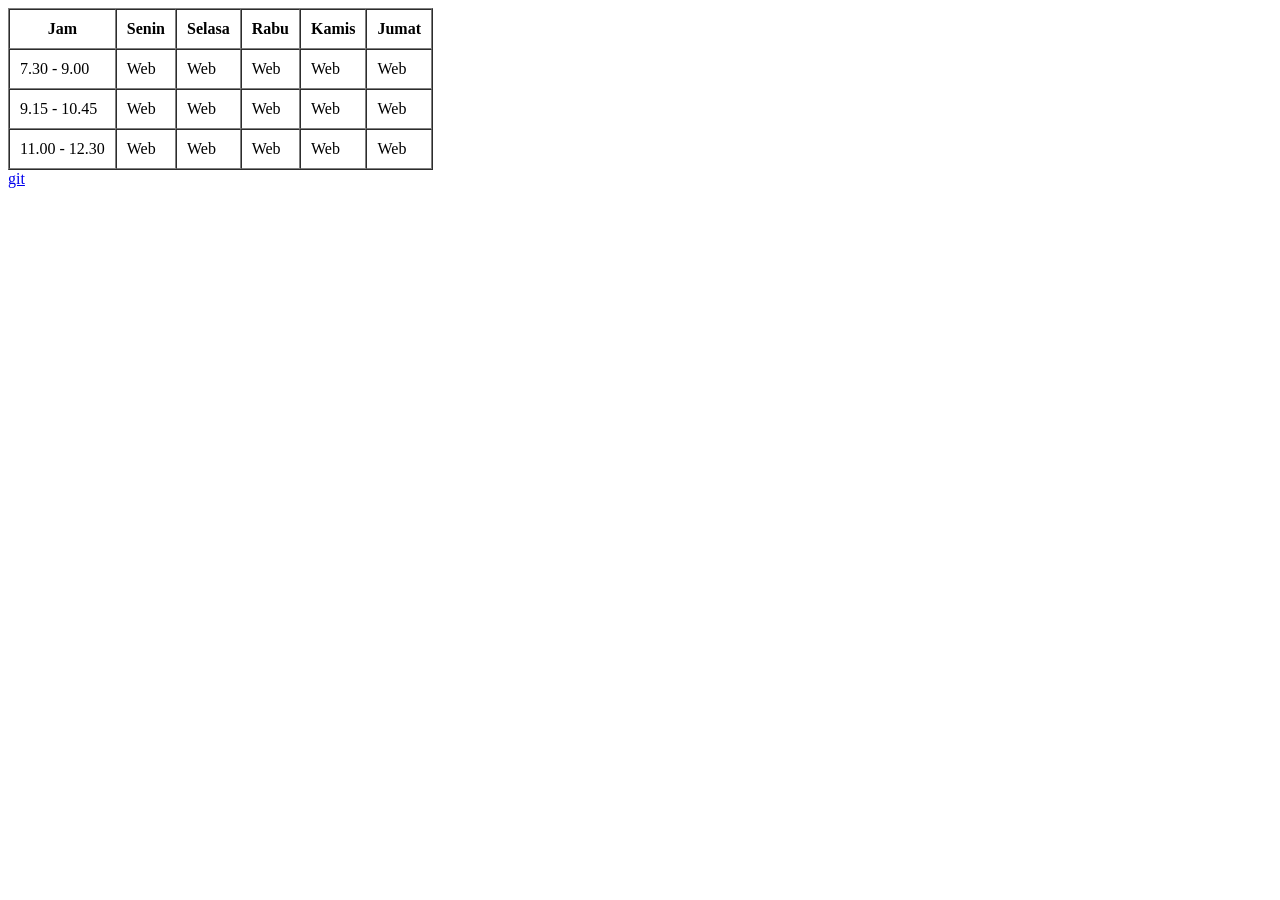
<file: index.html>
<!DOCTYPE html>
<html lang="en">
<head>
    <meta charset="UTF-8">
    <meta name="viewport" content="width=device-width, initial-scale=1.0">
    <title>'Pertemuan 2'</title>
</head>
<body>

    <!-- <img src="RobloxScreenShot20260101_160005583.png" alt="roblox image" width="500" height="500"> -->
    
    <!-- <table border="1" cellpadding="10" cellspacing="0">
        <tr>
            <th rowspan="3">Nama</th>
            <th>Alamat</th>
            <th>Umur</th>
        </tr>

        <tr>
            <td>John Doe</td>
            <td>123 Main St</td>
            <td>30</td>
        </tr>

        <tr>
            <td>John Doe</td>
            <td>123 Main St</td>
            <td>30</td>
        </tr>

        <tr>
            <td>John Doe</td>
            <td>123 Main St</td>
            <td>30</td>
        </tr>
    </table> -->

    <!-- <form action="ambil.html" method="GET">
        <label>Nama:</label>
        <input id="nama" type="text" name="nama" placeholder="Masukkan Nama">
        <br>
        <label>Email:</label>
        <input id="email" type="email" name="email" placeholder="Masukkan Email">
        <br>
        <label>Password:</label>
        <input id="password" type="password" name="password" placeholder="Masukkan Password">
        <br>
        <label>Alamat:</label>
        <input id="alamat" type="text" name="alamat" placeholder="Masukkan Alamat">
        <br>
        <button type="submit">Submit</button>
    </form> -->

    <!-- <a href="https://unila.ac.id" target="_blank">
        UNILA
    </a> -->

    <table border="1" cellpadding="10" cellspacing="0">
        <tr>
            <th>Jam</th>
            <th>Senin</th>
            <th>Selasa</th>
            <th>Rabu</th>
            <th>Kamis</th>
            <th>Jumat</th>
        </tr>

        <tr>
            <td>7.30 - 9.00</td>
            <td>Web</td>
            <td>Web</td>
            <td>Web</td>
            <td>Web</td>
            <td>Web</td>
        </tr>

        <tr>
            <td>9.15 - 10.45</td>
            <td>Web</td>
            <td>Web</td>
            <td>Web</td>
            <td>Web</td>
            <td>Web</td>
        </tr>

        <tr>
            <td>11.00 - 12.30</td>
            <td>Web</td>
            <td>Web</td>
            <td>Web</td>
            <td>Web</td>
            <td>Web</td>
        </tr>
    </table>

    <a href="https://github.com/keishaara" target="_blank"> git </a>

</body>
</html>
</file>
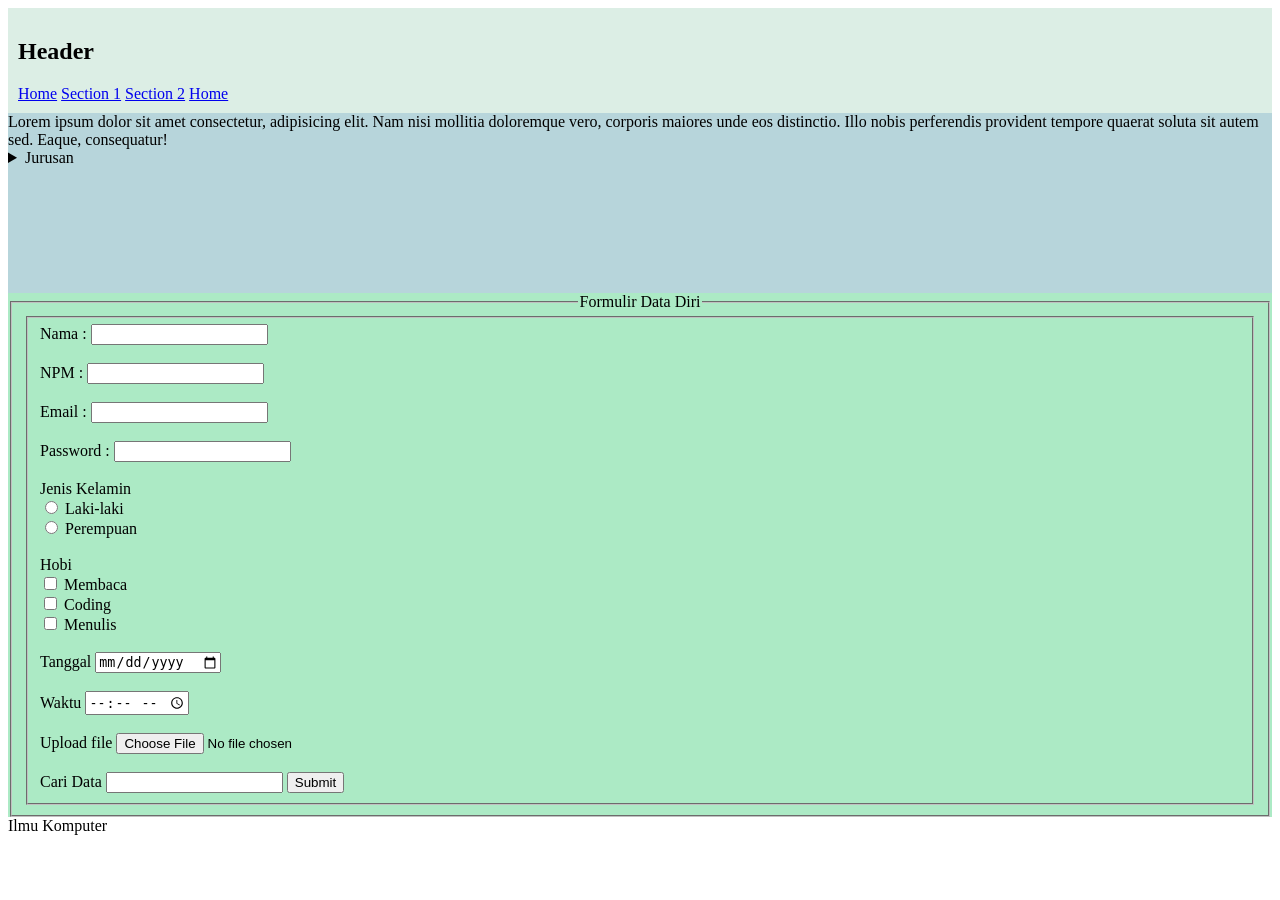
<file: pemweb3.html>
<!DOCTYPE html>
<html lang="en">
<head>
    <meta charset="UTF-8">
    <meta http-equiv="X-UA-Compatible" content="IE=edge">
    <meta name="viewport" content="width=device-width, initial-scale=1.0">
    <title>Prak3web</title>
</head>
<body>
    <header style="background-color: rgb(220, 238, 229); padding: 10px;">
        <h2>Header</h2>
        <nav>
            <a href="prak3web.html">Home</a>
            <a href="#section1">Section 1</a>
            <a href="#section2">Section 2</a>
            <a href="#">Home</a>
        </nav>
    </header>
    <section id="section1" style="background-color: rgb(183, 213, 219); height: 20vh;">
        <article>
            Lorem ipsum dolor sit amet consectetur, adipisicing elit. Nam nisi mollitia doloremque vero, corporis maiores unde eos distinctio. Illo nobis perferendis provident tempore quaerat soluta sit autem sed. Eaque, consequatur!
        </article>
        <aside>
            <details>
                <summary>
                    Jurusan
                </summary>
                <ul>
                    <li>Ilmu Komputer</li>
                    <li>Teknik Informatika</li>
                    <li>Sistem Informasi</li>
                </ul>
            </details>
        </aside>
    </section>

    <section id="section2" style="background-color: rgb(172, 234, 197); height: auto;">
        
        
        <form action="#" method="push" target="_self">
            <fieldset>
            <legend style="text-align: center;">Formulir Data Diri</legend>

            <fieldset>
            <label for="username">Nama : </label>
            <input type="text" id="username" name="username">
            <br><br>

            <label for="npm">NPM : </label>
            <input type="number" name="npm" id="npm"> 
            <br><br>
            
            <label for="email">Email :</label>
            <input type="email" name="email" id="email">
            <br><br>

            <label for="password">Password :</label>
            <input type="password" name="password" id="password">
            <br><br>

            <label for="jk">Jenis Kelamin</label>
            <br>
            <input type="radio" name="jk" id="lk" value="Laki-laki">
            <label for="lk">Laki-laki</label>
            <br>

            <input type="radio" name="jk" id="pr" value="Perempuan">
            <label for="pr">Perempuan</label>
            <br><br>

            <label for="">Hobi</label>
            <br>
            <input type="checkbox" name="hobi[]" id="hobi1" value="Membaca">
            <label for="hobi1">Membaca</label><br>
            <input type="checkbox" name="hobi[]" id="hobi2" value="Coding">
            <label for="hobi1">Coding</label><br>
            <input type="checkbox" name="hobi[]" id="hobi3" value="Menulis">
            <label for="hobi1">Menulis</label><br><br>

            
            <label for="tanggal">Tanggal</label>
            <input type="date" name="tanggal" id="tanggal"><br><br>
            
            <label for="waktu">Waktu</label>
            <input type="time" name="waktu" id="waktu"><br><br>
            
            <input type="hidden" name="role" value="Mahasiswa">
            <input type="hidden" name="jurusan" value="Ilmu Komputer">
            
            <label for="upload">Upload file</label>
            <input type="file" name="upload" id="upload"><br><br>

            <label for="search">Cari Data</label>
            <input type="search" id="search" name="search"> 

            <button>Submit</button>
            </fieldset>
            </fieldset>
        </form>
    </section>
    
    <footer>Ilmu Komputer</footer>
</body>
</html>
</file>
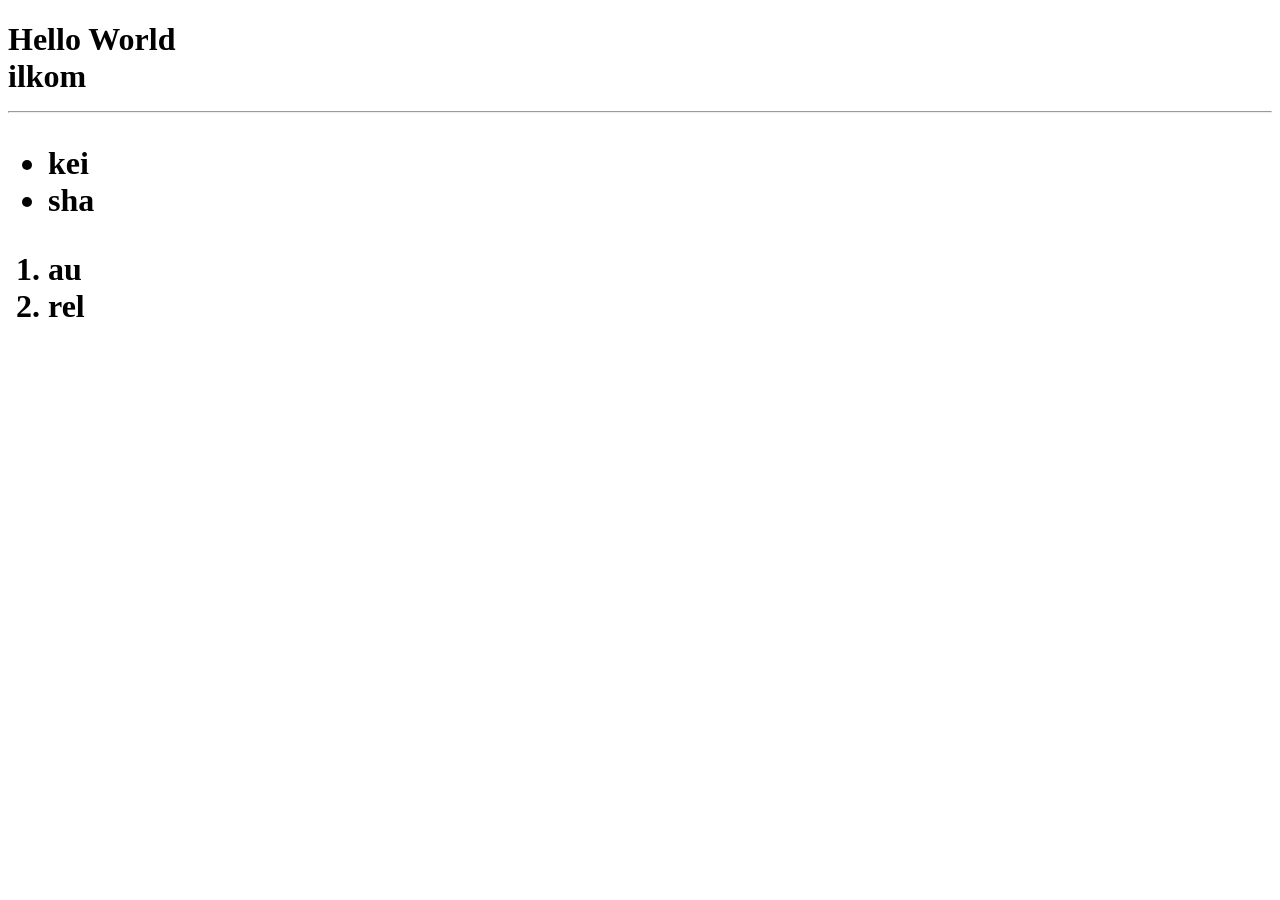
<file: pertemuan 1.html>
<!doctype html>
<html>
 <head>
     <title>Pertemuan 1</title>
 </head>
 <body>
     <h1>
        Hello World
        <br>
        ilkom
        <hr>

        <ul>
            <li>
                kei
            </li>
                <li>
                    sha
                </li>
        </ul>
        
        <ol>
            <li>
                au
            </li>
                <li>
                    rel
                </li>
        </ol>
    </h1>
 </body>
</html>
</file>
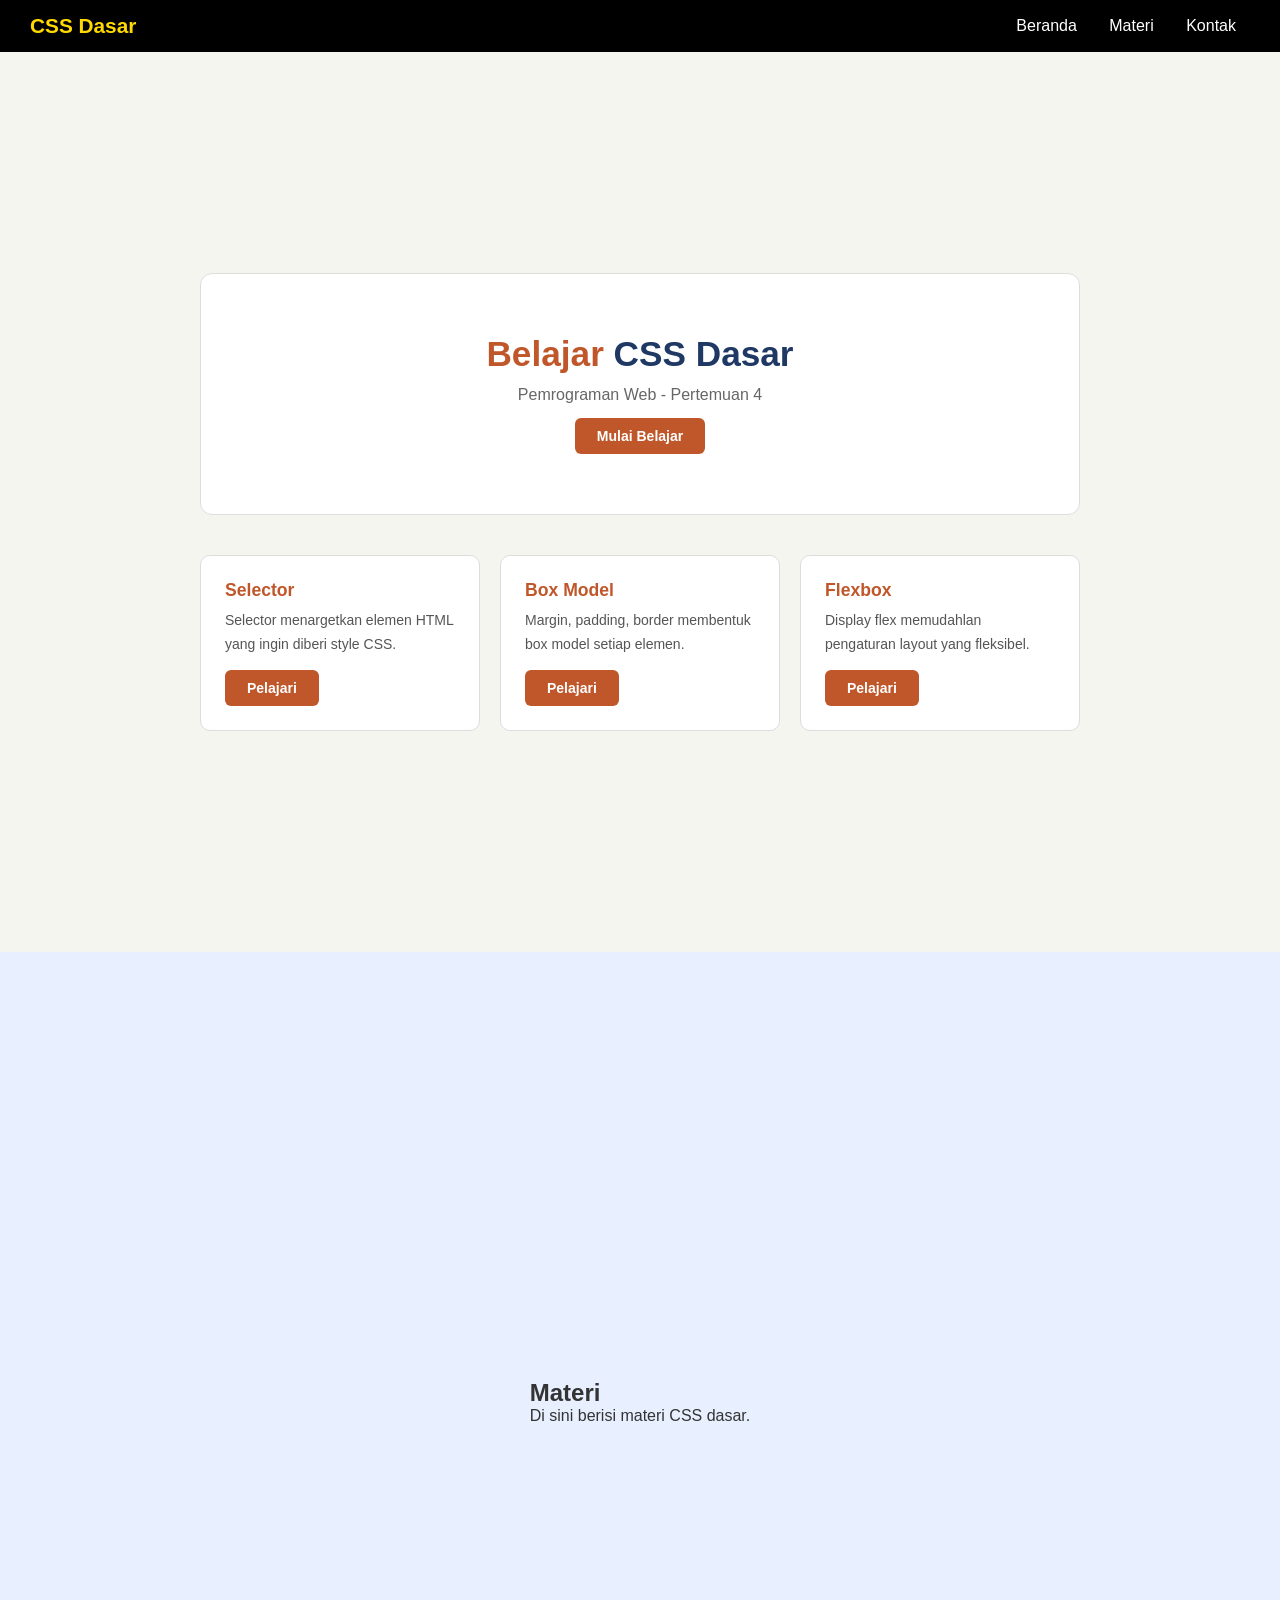
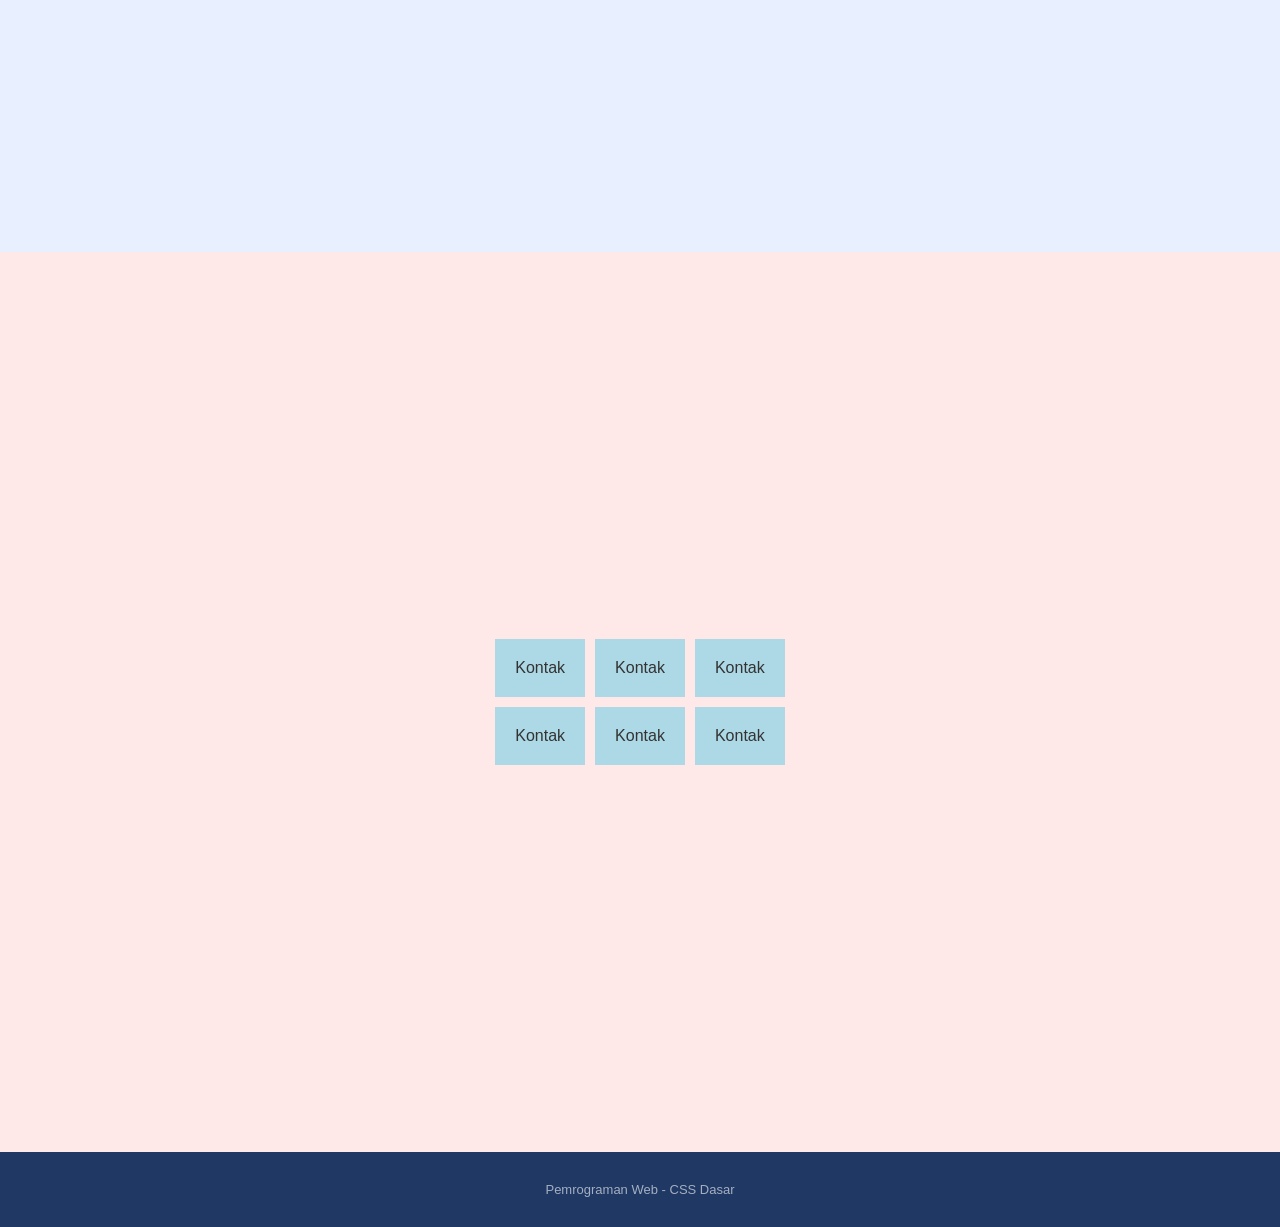
<file: pertemuan 4.html>
<!DOCTYPE html>
<html lang="en">
<head>
    <meta charset="UTF-8">
    <title>Document</title>

    <link rel="stylesheet" href="tpl.css">

</head>
<body>

<nav id="navbar">
    <h1>CSS Dasar</h1>
    <div>
        <a href="#beranda">Beranda</a>
        <a href="#materi">Materi</a>
        <a href="#kontak">Kontak</a>
    </div>
</nav>

<section id="beranda" class="section">
    <div class="container">

        <div class="hero">
            <h2>
                <span>Belajar</span> CSS Dasar
            </h2>
            <p>Pemrograman Web - Pertemuan 4</p>
            <button class="tombol">Mulai Belajar</button>
        </div>

        <div class="kartu-grid">
            <div class="kartu">
                <h3>Selector</h3>
                <p>Selector menargetkan elemen HTML yang ingin diberi style CSS.</p>
                <button class="tombol">Pelajari</button>
            </div>

            <div class="kartu">
                <h3>Box Model</h3>
                <p>Margin, padding, border membentuk box model setiap elemen.</p>
                <button class="tombol">Pelajari</button>
            </div>

            <div class="kartu">
                <h3>Flexbox</h3>
                <p>Display flex memudahlan pengaturan layout yang fleksibel.</p>
                <button class="tombol">Pelajari</button>
             </div>
        </div>
    </div>
</section>

<section id="materi" class="section">
    <div class="container">
        <h2>Materi</h2>
        <p>Di sini berisi materi CSS dasar.</p>
    </div>
</section>

<section id="kontak" class="section">
    <div class="grid">
        <div>Kontak</div>
        <div>Kontak</div>
        <div>Kontak</div>
        <div>Kontak</div>
        <div>Kontak</div>
        <div>Kontak</div>
    </div>
</section>

    <footer>
        Pemrograman Web - CSS Dasar
    </footer>

</body>
</html>
</file>
<file: tpl.css>
/* ===== RESET ===== */
* { margin: 0; padding: 0; box-sizing: border-box; }

/* ===== BODY ===== */
body {
  font-family: Arial, sans-serif;
  font-size: 16px;
  background-color: #f5f5f0;
  color: #333;
}

/* ===== NAVBAR ===== */
#navbar {
  display: flex;
  justify-content: space-between;
  align-items: center;
  background-color: #000000;
  padding: 14px 30px;
  position: sticky;
  top: 0;
}

#navbar h1 {
  color: rgb(255, 217, 0);
  font-size: 1.3rem;
}

#navbar a {
  color: white;
  text-decoration: none;
  padding: 6px 14px;
  border-radius: 4px;
}

#navbar a:hover {
  background-color: rgba(255,255,255,0.2);
}

/* ===== CONTAINER ===== */
.container {
  max-width: 1100px;
  margin: 40px auto;
  padding: 0 24px;
}

/* ===== HERO SECTION ===== */
.hero {
  text-align: center;
  padding: 60px 20px;
  background-color: white;
  border-radius: 12px;
  margin-bottom: 40px;
  border: 1px solid #ddd;
}

.hero h2 {
  font-size: 2.2rem;
  color: #1F3864;
  margin-bottom: 12px;
}

.hero h2 span:nth-child(1) {
  color: #C0572A;
}

.hero p {
  color: #666;
  font-size: 1rem;
}

/* ===== KARTU ===== */
.kartu-grid {
  display: flex;
  gap: 20px;
  flex-wrap: wrap;
}

.kartu {
  background-color: white;
  border: 1px solid #ddd;
  border-radius: 10px;
  padding: 24px;
  width: 280px;
  flex: 1 1 250px;
}

.kartu h3 {
  font-size: 1.1rem;
  color: #C0572A;
  margin-bottom: 8px;
}

.kartu p {
  font-size: 14px;
  color: #555;
  line-height: 1.7;
}

/* ===== TOMBOL ===== */
.tombol {
  display: inline-block;
  background-color: #C0572A;
  color: white;
  padding: 10px 22px;
  border: none;
  border-radius: 6px;
  font-size: 14px;
  font-weight: bold;
  margin-top: 14px;
  cursor: pointer;
}

.tombol:hover {
  background-color: #a04523;
}

.section {
  min-height: 100vh;
  display: flex;
  align-items: center;
}

#beranda {
  background-color: #f5f5f0;
}

#materi {
  background-color: #e8f0ff;
}

#kontak {
  background-color: #ffe8e8;
}

.grid {
  display: grid;
  grid-template-columns: repeat(3, 1fr);
  gap: 10px;
  justify-content: center;
  margin: 0 auto;
}

.grid div {
  background: lightblue;
  padding: 20px;
  text-align: center;
}

/* ===== FOOTER ===== */
footer {
  text-align: center;
  padding: 30px;
  background-color: #1F3864;
  color: rgba(255,255,255,0.6);
  font-size: 13px;
  /* margin-top: 60px; */
}
</file>
